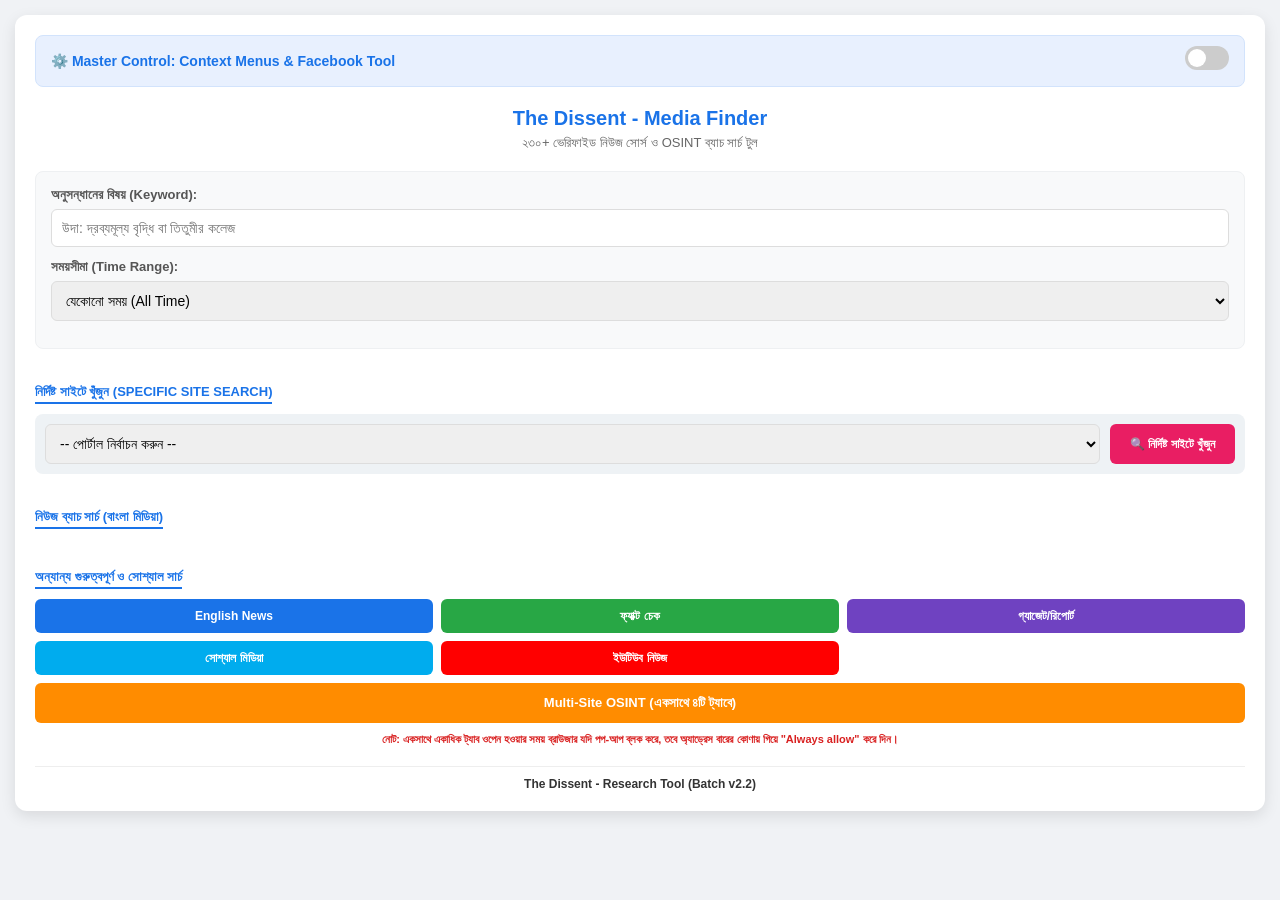
<file: Chrome-Extensions/OSINT-Media-Scraper/index.html>
<!DOCTYPE html>
<html lang="bn">
<head>
    <meta charset="UTF-8">
    <meta name="viewport" content="width=device-width, initial-scale=1.0">
    <title>The Dissent - Ultimate Media Finder 1000+</title>
    <style>
        body { font-family: 'Segoe UI', Tahoma, sans-serif; background: #f0f2f5; margin: 0; padding: 15px; min-width: 650px; }
        .search-card { background: white; padding: 20px; border-radius: 12px; box-shadow: 0 5px 15px rgba(0,0,0,0.1); width: 100%; box-sizing: border-box; }
        
        /* Master Toggle Switch Styling */
        .toggle-header { display: flex; justify-content: space-between; align-items: center; background: #e8f0fe; padding: 10px 15px; border-radius: 8px; margin-bottom: 20px; border: 1px solid #d2e3fc; }
        .toggle-text { font-size: 14px; font-weight: bold; color: #1a73e8; }
        .switch { position: relative; display: inline-block; width: 44px; height: 24px; }
        .switch input { opacity: 0; width: 0; height: 0; }
        .slider { position: absolute; cursor: pointer; top: 0; left: 0; right: 0; bottom: 0; background-color: #ccc; transition: .4s; border-radius: 24px; }
        .slider:before { position: absolute; content: ""; height: 18px; width: 18px; left: 3px; bottom: 3px; background-color: white; transition: .4s; border-radius: 50%; }
        input:checked + .slider { background-color: #4CAF50; }
        input:checked + .slider:before { transform: translateX(20px); }

        h2 { text-align: center; color: #1a73e8; margin: 0 0 5px 0; font-size: 20px; }
        p.subtitle { text-align: center; color: #666; font-size: 13px; margin-bottom: 20px; margin-top: 0; }
        
        .input-section { background: #f8f9fa; padding: 15px; border-radius: 8px; margin-bottom: 20px; border: 1px solid #eef0f2; }
        label { font-size: 13px; font-weight: bold; color: #555; display: block; margin-bottom: 6px; }
        input[type="text"], select { width: 100%; padding: 10px; margin-bottom: 12px; border: 1px solid #ddd; border-radius: 6px; box-sizing: border-box; font-size: 14px; outline: none; transition: 0.3s; }
        input[type="text"]:focus, select:focus { border-color: #1a73e8; box-shadow: 0 0 5px rgba(26,115,232,0.2); }

        .section-title { font-size: 13px; text-transform: uppercase; color: #1a73e8; margin: 15px 0 10px 0; font-weight: bold; border-bottom: 2px solid #1a73e8; display: inline-block; padding-bottom: 2px; }
        
        .batch-grid { display: grid; grid-template-columns: repeat(auto-fill, minmax(105px, 1fr)); gap: 8px; margin-bottom: 15px; }
        .batch-btn { background-color: #ffffff; color: #3c4043; border: 1px solid #dadce0; padding: 8px; border-radius: 6px; cursor: pointer; font-size: 11px; font-weight: bold; transition: 0.2s; }
        .batch-btn:hover { background-color: #f1f3f4; border-color: #1a73e8; color: #1a73e8; }
        .batch-btn.visited { color: #888; background-color: #f8f9fa; }

        .tool-grid { display: grid; grid-template-columns: 1fr 1fr 1fr; gap: 8px; }
        .tool-btn { padding: 10px; border: none; border-radius: 6px; cursor: pointer; font-weight: bold; color: white; font-size: 12px; text-align: center; transition: 0.2s; }
        
        .en-btn { background-color: #1a73e8; }
        .fact-btn { background-color: #28a745; }
        .pdf-btn { background-color: #6f42c1; }
        .social-btn { background-color: #00acee; }
        .video-btn { background-color: #ff0000; }
        .osint-btn { background-color: #ff8c00; grid-column: span 3; font-size: 13px; padding: 12px; }

        button:hover { opacity: 0.9; transform: translateY(-1px); }
        .footer-brand { text-align: center; font-weight: bold; color: #333; margin-top: 20px; font-size: 12px; border-top: 1px solid #eee; padding-top: 10px; }
        .info { font-size: 11px; color: #d92121; text-align: center; margin-top: 10px; font-weight: bold; }
    </style>
</head>
<body>

<div class="search-card">
    <div class="toggle-header">
        <span class="toggle-text">⚙️ Master Control: Context Menus & Facebook Tool</span>
        <label class="switch">
            <input type="checkbox" id="extToggle">
            <span class="slider"></span>
        </label>
    </div>

    <h2>The Dissent - Media Finder</h2>
    <p class="subtitle">২৩০+ ভেরিফাইড নিউজ সোর্স ও OSINT ব্যাচ সার্চ টুল</p>
    
    <div class="input-section">
        <label>অনুসন্ধানের বিষয় (Keyword):</label>
        <input type="text" id="searchTerm" placeholder="উদা: দ্রব্যমূল্য বৃদ্ধি বা তিতুমীর কলেজ">
        
        <label>সময়সীমা (Time Range):</label>
        <select id="dateRange">
            <option value="">যেকোনো সময় (All Time)</option>
            <option value="qdr:h">গত ১ ঘণ্টা</option>
            <option value="qdr:d">গত ২৪ ঘণ্টা</option>
            <option value="qdr:w">গত ১ সপ্তাহ</option>
            <option value="qdr:m">গত ১ মাস</option>
            <option value="qdr:y">গত ১ বছর</option>
        </select>
    </div>

    <div class="section-title">নির্দিষ্ট সাইটে খুঁজুন (Specific Site Search)</div>
    <div style="display:flex; gap:10px; margin-bottom:20px; background: #eef2f5; padding: 10px; border-radius: 8px;">
        <select id="singleSiteSelect" style="flex: 1; margin-bottom: 0;">
            <option value="">-- পোর্টাল নির্বাচন করুন --</option>
            <optgroup label="বিশেষ গ্রুপ">
                <option value="site:prothomalo.com OR site:thedailystar.net">প্রথম আলো + Daily Star</option>
                <option value="site:kalerkantho.com OR site:bd-pratidin.com OR site:daily-sun.com OR site:banglanews24.com OR site:news24bd.tv">বসুন্ধরা গ্রুপের মিডিয়া</option>
                <option value="site:rumorscanner.com OR site:dismislab.com OR site:factwatch.org OR site:boomlive.in/bd">ফ্যাক্টচেক সাইটসমূহ</option>
            </optgroup>
            <optgroup label="একক পোর্টাল">
                <option value="site:prothomalo.com">প্রথম আলো</option>
                <option value="site:thedailystar.net">Daily Star</option>
                <option value="site:bangla.thedailystar.net">Daily Star বাংলা</option>
                <option value="site:bangla.bdnews24.com">বাংলা বিডিনিউজ</option>
                <option value="site:bdnews24.com">বিডিনিউজ</option>
                <option value="site:banglanews24.com">Banglanews24</option>
                <option value="site:news24bd.tv">News24</option>
                <option value="site:anandabazar.com">আনন্দবাজার</option>
                <option value="site:ittefaq.com.bd">ইত্তেফাক</option>
                <option value="site:dailyinqilab.com">ইনকিলাব</option>
                <option value="site:kalerkantho.com">কালের কণ্ঠ</option>
                <option value="site:bbc.com/bengali">বিবিসি বাংলা</option>
                <option value="site:dw.com/bengali">ডয়চে ভেলে</option>
                <option value="site:kalbela.com">কালবেলা</option>
                <option value="site:dailynayadiganta.com">নয়াদিগন্ত</option>
                <option value="site:banglatribune.com">বাংলাট্রিবিউন</option>
                <option value="site:bd-pratidin.com">বাংলাদেশ প্রতিদিন</option>
                <option value="site:mzamin.com">মানবজমিন</option>
                <option value="site:jugantor.com">যুগান্তর</option>
                <option value="site:samakal.com">সমকাল</option>
                <option value="site:risingbd.com">রাইজিংবিডি</option>
                <option value="site:ajkerpatrika.com">আজকের পত্রিকা</option>
                <option value="site:independent24.com">ইন্ডিপেনডেন্ট টিভি</option>
                <option value="site:ekattor.tv">একাত্তর টিভি</option>
                <option value="site:channelionline.com">চ্যানেল আই</option>
                <option value="site:channel24bd.tv">চ্যানেল২৪</option>
                <option value="site:jagonews24.com">জাগোনিউজ</option>
                <option value="site:tbsnews.net">টিবিএস (TBS)</option>
                <option value="site:dbcnews.tv">ডিবিসি নিউজ</option>
                <option value="site:dhakatribune.com">ঢাকাট্রিবিউন</option>
                <option value="site:dhakapost.com">ঢাকাপোস্ট</option>
                <option value="site:jamuna.tv">যমুনা টিভি</option>
                <option value="site:somoynews.tv">সময় টিভি</option>
            </optgroup>
        </select>
        <button id="btn-single-site" class="tool-btn" style="background-color: #e91e63; padding: 10px 20px; white-space: nowrap;">🔍 নির্দিষ্ট সাইটে খুঁজুন</button>
    </div>

    <div class="section-title">নিউজ ব্যাচ সার্চ (বাংলা মিডিয়া)</div>
    <div id="batchContainer" class="batch-grid"></div>

    <div class="section-title">অন্যান্য গুরুত্বপূর্ণ ও সোশ্যাল সার্চ</div>
    <div class="tool-grid">
        <button id="btn-en" class="tool-btn en-btn">English News</button>
        <button id="btn-fact" class="tool-btn fact-btn">ফ্যাক্ট চেক</button>
        <button id="btn-pdf" class="tool-btn pdf-btn">গ্যাজেট/রিপোর্ট</button>
        <button id="btn-social" class="tool-btn social-btn">সোশ্যাল মিডিয়া</button>
        <button id="btn-video" class="tool-btn video-btn">ইউটিউব নিউজ</button>
        <button id="btn-osint" class="tool-btn osint-btn">Multi-Site OSINT (একসাথে ৪টি ট্যাবে)</button>
    </div>

    <p class="info">নোট: একসাথে একাধিক ট্যাব ওপেন হওয়ার সময় ব্রাউজার যদি পপ-আপ ব্লক করে, তবে অ্যাড্রেস বারের কোণায় গিয়ে "Always allow" করে দিন।</p>
    <div class="footer-brand">The Dissent - Research Tool (Batch v2.2)</div>
</div>

<script src="popup.js"></script>

</body>
</html>
</file>
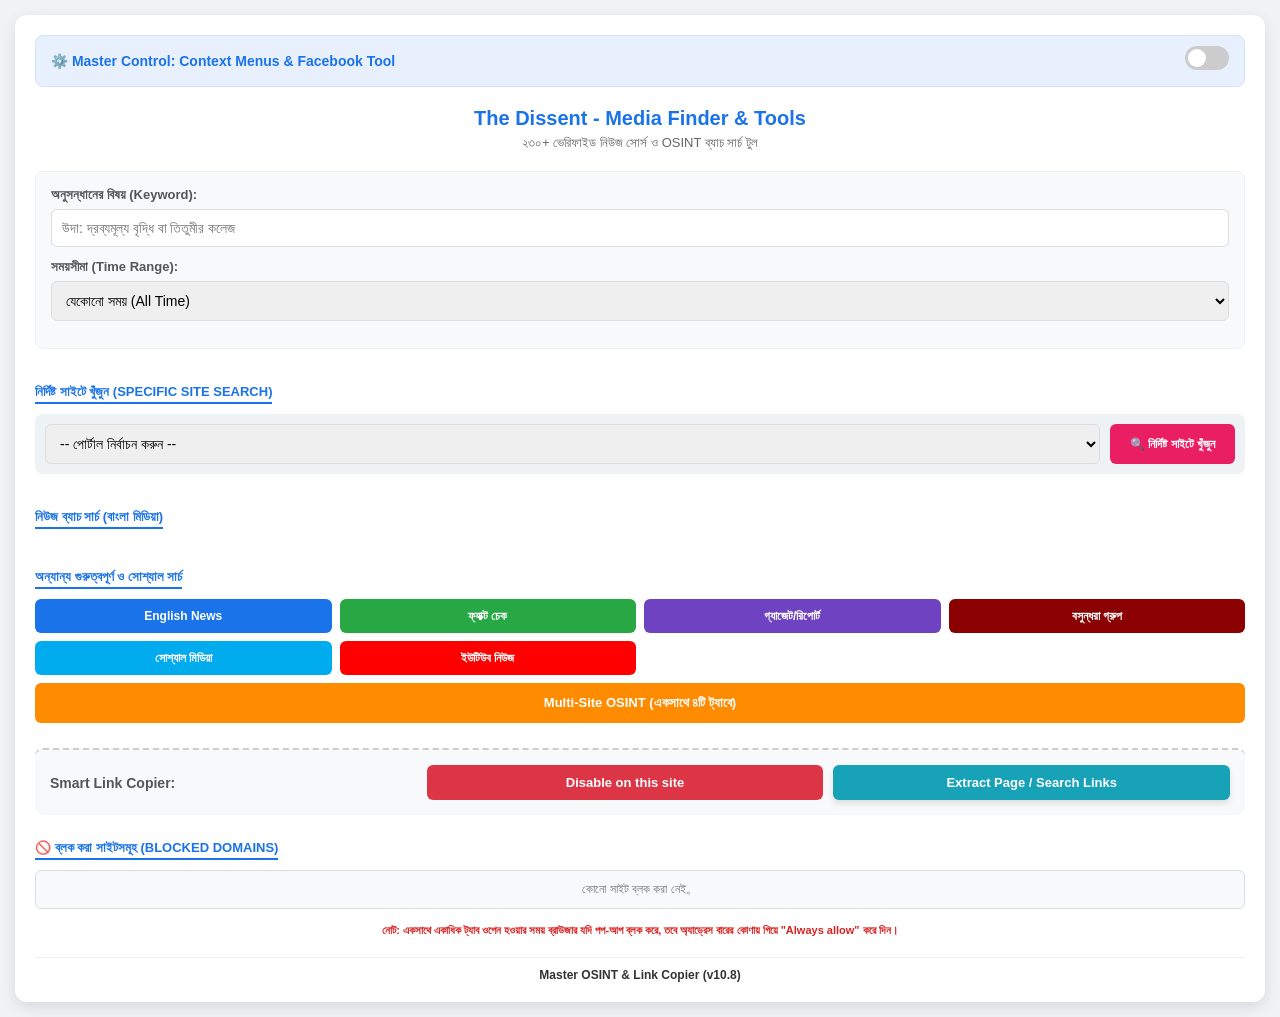
<file: Chrome-Extensions/OSINT-Media-Scraper/popup.html>
<!-- popup.html -->
<!DOCTYPE html>
<html lang="bn">
<head>
    <meta charset="UTF-8">
    <meta name="viewport" content="width=device-width, initial-scale=1.0">
    <title>Master OSINT & Copier Tool</title>
    <link rel="stylesheet" href="style.css">
    <style>
        body { font-family: 'Segoe UI', Tahoma, sans-serif; background: #f0f2f5; margin: 0; padding: 15px; min-width: 650px; }
        .search-card { background: white; padding: 20px; border-radius: 12px; box-shadow: 0 5px 15px rgba(0,0,0,0.1); width: 100%; box-sizing: border-box; }
        
        /* Master Toggle Switch Styling */
        .toggle-header { display: flex; justify-content: space-between; align-items: center; background: #e8f0fe; padding: 10px 15px; border-radius: 8px; margin-bottom: 20px; border: 1px solid #d2e3fc; }
        .toggle-text { font-size: 14px; font-weight: bold; color: #1a73e8; }
        .switch { position: relative; display: inline-block; width: 44px; height: 24px; }
        .switch input { opacity: 0; width: 0; height: 0; }
        .slider { position: absolute; cursor: pointer; top: 0; left: 0; right: 0; bottom: 0; background-color: #ccc; transition: .4s; border-radius: 24px; }
        .slider:before { position: absolute; content: ""; height: 18px; width: 18px; left: 3px; bottom: 3px; background-color: white; transition: .4s; border-radius: 50%; }
        input:checked + .slider { background-color: #4CAF50; }
        input:checked + .slider:before { transform: translateX(20px); }

        h2 { text-align: center; color: #1a73e8; margin: 0 0 5px 0; font-size: 20px; }
        p.subtitle { text-align: center; color: #666; font-size: 13px; margin-bottom: 20px; margin-top: 0; }
        
        .input-section { background: #f8f9fa; padding: 15px; border-radius: 8px; margin-bottom: 20px; border: 1px solid #eef0f2; }
        label { font-size: 13px; font-weight: bold; color: #555; display: block; margin-bottom: 6px; }
        input[type="text"], select { width: 100%; padding: 10px; margin-bottom: 12px; border: 1px solid #ddd; border-radius: 6px; box-sizing: border-box; font-size: 14px; outline: none; transition: 0.3s; }
        input[type="text"]:focus, select:focus { border-color: #1a73e8; box-shadow: 0 0 5px rgba(26,115,232,0.2); }

        .section-title { font-size: 13px; text-transform: uppercase; color: #1a73e8; margin: 15px 0 10px 0; font-weight: bold; border-bottom: 2px solid #1a73e8; display: inline-block; padding-bottom: 2px; }
        
        .batch-grid { display: grid; grid-template-columns: repeat(auto-fill, minmax(105px, 1fr)); gap: 8px; margin-bottom: 15px; }
        .batch-btn { background-color: #ffffff; color: #3c4043; border: 1px solid #dadce0; padding: 8px; border-radius: 6px; cursor: pointer; font-size: 11px; font-weight: bold; transition: 0.2s; }
        .batch-btn:hover { background-color: #f1f3f4; border-color: #1a73e8; color: #1a73e8; }
        .batch-btn.visited { color: #888; background-color: #f8f9fa; }

        .tool-grid { display: grid; grid-template-columns: 1fr 1fr 1fr 1fr; gap: 8px; }
        .tool-btn { padding: 10px; border: none; border-radius: 6px; cursor: pointer; font-weight: bold; color: white; font-size: 12px; text-align: center; transition: 0.2s; }
        
        .en-btn { background-color: #1a73e8; }
        .fact-btn { background-color: #28a745; }
        .pdf-btn { background-color: #6f42c1; }
        .social-btn { background-color: #00acee; }
        .video-btn { background-color: #ff0000; }
        .bashundhara-btn { background-color: #8b0000; }
        .osint-btn { background-color: #ff8c00; grid-column: span 4; font-size: 13px; padding: 12px; }

        button:hover { opacity: 0.9; transform: translateY(-1px); }
        .footer-brand { text-align: center; font-weight: bold; color: #333; margin-top: 20px; font-size: 12px; border-top: 1px solid #eee; padding-top: 10px; }
        .info { font-size: 11px; color: #d92121; text-align: center; margin-top: 10px; font-weight: bold; }

        /* Copier Specific Styles */
        .copier-section { margin-top: 25px; padding-top: 15px; border-top: 2px dashed #ccc; display: flex; gap: 10px; align-items: center; justify-content: center; background: #f8f9fa; border-radius: 8px; padding: 15px; }
        .copier-btn { padding: 10px 15px; border: none; border-radius: 6px; color: white; cursor: pointer; font-weight: bold; font-size: 13px; transition: 0.2s; flex: 1; text-align: center; }
        #toggle-btn { background-color: #dc3545; }
        #toggle-btn:hover { background-color: #c82333; }
        #extract-btn { background-color: #17a2b8; box-shadow: 0 4px 6px rgba(0,0,0,0.1); }
        #extract-btn:hover { background-color: #138496; }
    </style>
</head>
<body>

<div class="search-card">
    <div class="toggle-header">
        <span class="toggle-text">⚙️ Master Control: Context Menus & Facebook Tool</span>
        <label class="switch">
            <input type="checkbox" id="extToggle">
            <span class="slider"></span>
        </label>
    </div>

    <h2>The Dissent - Media Finder & Tools</h2>
    <p class="subtitle">২৩০+ ভেরিফাইড নিউজ সোর্স ও OSINT ব্যাচ সার্চ টুল</p>
    
    <div class="input-section">
        <label>অনুসন্ধানের বিষয় (Keyword):</label>
        <input type="text" id="searchTerm" placeholder="উদা: দ্রব্যমূল্য বৃদ্ধি বা তিতুমীর কলেজ">
        
        <label>সময়সীমা (Time Range):</label>
        <select id="dateRange">
            <option value="">যেকোনো সময় (All Time)</option>
            <option value="qdr:h">গত ১ ঘণ্টা</option>
            <option value="qdr:d">গত ২৪ ঘণ্টা</option>
            <option value="qdr:w">গত ১ সপ্তাহ</option>
            <option value="qdr:m">গত ১ মাস</option>
            <option value="qdr:y">গত ১ বছর</option>
        </select>
    </div>

    <div class="section-title">নির্দিষ্ট সাইটে খুঁজুন (Specific Site Search)</div>
    <div style="display:flex; gap:10px; margin-bottom:20px; background: #eef2f5; padding: 10px; border-radius: 8px;">
        <select id="singleSiteSelect" style="flex: 1; margin-bottom: 0;">
            <option value="">-- পোর্টাল নির্বাচন করুন --</option>
            <optgroup label="বিশেষ গ্রুপ">
                <option value="site:prothomalo.com OR site:thedailystar.net">প্রথম আলো + Daily Star</option>
                <!-- নতুন দুটি পোর্টাল বসুন্ধরাতে যোগ করা হলো -->
                <option value="site:kalerkantho.com OR site:bd-pratidin.com OR site:en.bd-pratidin.com OR site:daily-sun.com OR site:bangla.daily-sun.com OR site:banglanews24.com OR site:news24bd.tv">বসুন্ধরা গ্রুপের মিডিয়া</option>
                <option value="site:rumorscanner.com OR site:dismislab.com OR site:factwatch.org OR site:boomlive.in/bd">ফ্যাক্টচেক সাইটসমূহ</option>
            </optgroup>
            <optgroup label="একক পোর্টাল">
                <option value="site:prothomalo.com">প্রথম আলো</option>
                <option value="site:thedailystar.net">Daily Star</option>
                <option value="site:bangla.thedailystar.net">Daily Star বাংলা</option>
                <option value="site:bangla.bdnews24.com">বাংলা বিডিনিউজ</option>
                <option value="site:bdnews24.com">বিডিনিউজ</option>
                <option value="site:banglanews24.com">Banglanews24</option>
                <option value="site:news24bd.tv">News24</option>
                <option value="site:anandabazar.com">আনন্দবাজার</option>
                <option value="site:ittefaq.com.bd">ইত্তেফাক</option>
                <option value="site:dailyinqilab.com">ইনকিলাব</option>
                <option value="site:kalerkantho.com">কালের কণ্ঠ</option>
                <option value="site:bbc.com/bengali">বিবিসি বাংলা</option>
                <option value="site:dw.com/bengali">ডয়চে ভেলে</option>
                <option value="site:kalbela.com">কালবেলা</option>
                <option value="site:dailynayadiganta.com">নয়াদিগন্ত</option>
                <option value="site:banglatribune.com">বাংলাট্রিবিউন</option>
                <option value="site:bd-pratidin.com">বাংলাদেশ প্রতিদিন</option>
                <option value="site:mzamin.com">মানবজমিন</option>
                <option value="site:jugantor.com">যুগান্তর</option>
                <option value="site:samakal.com">সমকাল</option>
                <option value="site:risingbd.com">রাইজিংবিডি</option>
                <option value="site:ajkerpatrika.com">আজকের পত্রিকা</option>
                <option value="site:independent24.com">ইন্ডিপেনডেন্ট টিভি</option>
                <option value="site:ekattor.tv">একাত্তর টিভি</option>
                <option value="site:channelionline.com">চ্যানেল আই</option>
                <option value="site:channel24bd.tv">চ্যানেল২৪</option>
                <option value="site:jagonews24.com">জাগোনিউজ</option>
                <option value="site:tbsnews.net">টিবিএস (TBS)</option>
                <option value="site:dbcnews.tv">ডিবিসি নিউজ</option>
                <option value="site:dhakatribune.com">ঢাকাট্রিবিউন</option>
                <option value="site:dhakapost.com">ঢাকাপোস্ট</option>
                <option value="site:jamuna.tv">যমুনা টিভি</option>
                <option value="site:somoynews.tv">সময় টিভি</option>
            </optgroup>
        </select>
        <button id="btn-single-site" class="tool-btn" style="background-color: #e91e63; padding: 10px 20px; white-space: nowrap;">🔍 নির্দিষ্ট সাইটে খুঁজুন</button>
    </div>

    <div class="section-title">নিউজ ব্যাচ সার্চ (বাংলা মিডিয়া)</div>
    <div id="batchContainer" class="batch-grid"></div>

    <div class="section-title">অন্যান্য গুরুত্বপূর্ণ ও সোশ্যাল সার্চ</div>
    <div class="tool-grid">
        <button id="btn-en" class="tool-btn en-btn">English News</button>
        <button id="btn-fact" class="tool-btn fact-btn">ফ্যাক্ট চেক</button>
        <button id="btn-pdf" class="tool-btn pdf-btn">গ্যাজেট/রিপোর্ট</button>
        <button id="btn-bashundhara" class="tool-btn bashundhara-btn">বসুন্ধরা গ্রুপ</button>
        <button id="btn-social" class="tool-btn social-btn">সোশ্যাল মিডিয়া</button>
        <button id="btn-video" class="tool-btn video-btn">ইউটিউব নিউজ</button>
        <button id="btn-osint" class="tool-btn osint-btn">Multi-Site OSINT (একসাথে ৪টি ট্যাবে)</button>
    </div>

    <div class="copier-section">
        <div style="flex: 1; text-align: left; font-weight: bold; color: #555; font-size: 14px;">Smart Link Copier:</div>
        <button id="toggle-btn" class="copier-btn">Disable on this site</button>
        <button id="extract-btn" class="copier-btn">Extract Page / Search Links</button>
    </div>

    <div class="section-title" style="margin-top: 25px;">🚫 ব্লক করা সাইটসমূহ (Blocked Domains)</div>
    <div id="blockedDomainsContainer" class="blocked-container">
        <ul id="blockedList" style="list-style:none; padding:0; margin:0;"></ul>
        <p id="noBlockedMsg" style="margin:0; font-size:12px; color:#777; text-align:center;">কোনো সাইট ব্লক করা নেই。</p>
    </div>

    <p class="info">নোট: একসাথে একাধিক ট্যাব ওপেন হওয়ার সময় ব্রাউজার যদি পপ-আপ ব্লক করে, তবে অ্যাড্রেস বারের কোণায় গিয়ে "Always allow" করে দিন।</p>
    <div class="footer-brand">Master OSINT & Link Copier (v10.8)</div>
</div>

<script src="popup.js"></script>

</body>
</html>
</file>
<file: Chrome-Extensions/OSINT-Media-Scraper/style.css>
/* style.css */
.custom-fb-copy-btn {
    position: absolute; top: 10px; right: 50px; z-index: 999; background: #0866ff; color: white;
    border: none; padding: 5px 10px; border-radius: 5px; cursor: pointer; font-size: 12px; font-weight: bold;
    box-shadow: 0px 2px 5px rgba(0,0,0,0.2); transition: background 0.3s;
}
.custom-fb-copy-btn:hover { background: #0052d1; }
div[role="article"] { position: relative !important; }

#link-extractor-modal {
  position: fixed; top: 10%; left: 50%; transform: translateX(-50%); width: 85%; max-width: 750px; max-height: 85vh;
  background: #fff; z-index: 2147483647; box-shadow: 0 5px 25px rgba(0,0,0,0.5); border-radius: 8px; display: flex; flex-direction: column; font-family: sans-serif;
}
#link-extractor-header { padding: 15px; border-bottom: 1px solid #ddd; background: #f8f9fa; border-radius: 8px 8px 0 0; }
#link-extractor-body { padding: 15px; overflow-y: auto; flex-grow: 1; }
.extracted-link-item { display: flex; justify-content: space-between; align-items: center; padding: 12px 0; border-bottom: 1px solid #eee; gap: 15px; }

.remove-item-btn { background: none; border: none; cursor: pointer; font-size: 14px; padding: 0 4px; opacity: 0.6; transition: 0.2s; }
.remove-item-btn:hover { opacity: 1; transform: scale(1.2); }

.bulk-btn { background: #007bff; color: white; border: none; padding: 6px 12px; border-radius: 4px; cursor: pointer; font-size: 12px; font-weight: bold; transition: 0.2s; }
.bulk-btn:hover { background: #0056b3; box-shadow: 0 2px 4px rgba(0,0,0,0.2); }

.modal-copy-btn { background: #6c757d; color: white; border: none; padding: 6px 10px; border-radius: 4px; cursor: pointer; font-size: 12px; font-weight: 600; }
.modal-copy-btn:hover { background: #5a6268; }
.modal-copy-btn.direct-btn { background: #28a745; }
.modal-copy-btn.direct-btn:hover { background: #218838; }

.modal-top-btn { padding:5px 10px; background:#dc3545; color:white; border:none; border-radius:4px; cursor:pointer; font-weight:bold; }
.feature-btn { padding:6px 12px; background:#17a2b8; color:white; border:none; border-radius:4px; cursor:pointer; font-weight:bold; font-size:12px; }

.blocked-container { background: #f8f9fa; padding: 10px; border: 1px solid #ddd; border-radius: 6px; max-height: 120px; overflow-y: auto; margin-bottom: 15px; }
.blocked-item { display: flex; justify-content: space-between; align-items: center; padding: 6px 0; border-bottom: 1px dashed #ccc; font-size: 13px; color: #555; }
.blocked-item:last-child { border-bottom: none; }
.unblock-btn { background: #dc3545; color: white; border: none; padding: 4px 10px; border-radius: 4px; cursor: pointer; font-size: 11px; font-weight: bold; transition: background 0.2s; }
.unblock-btn:hover { background: #c82333; }
</file>
